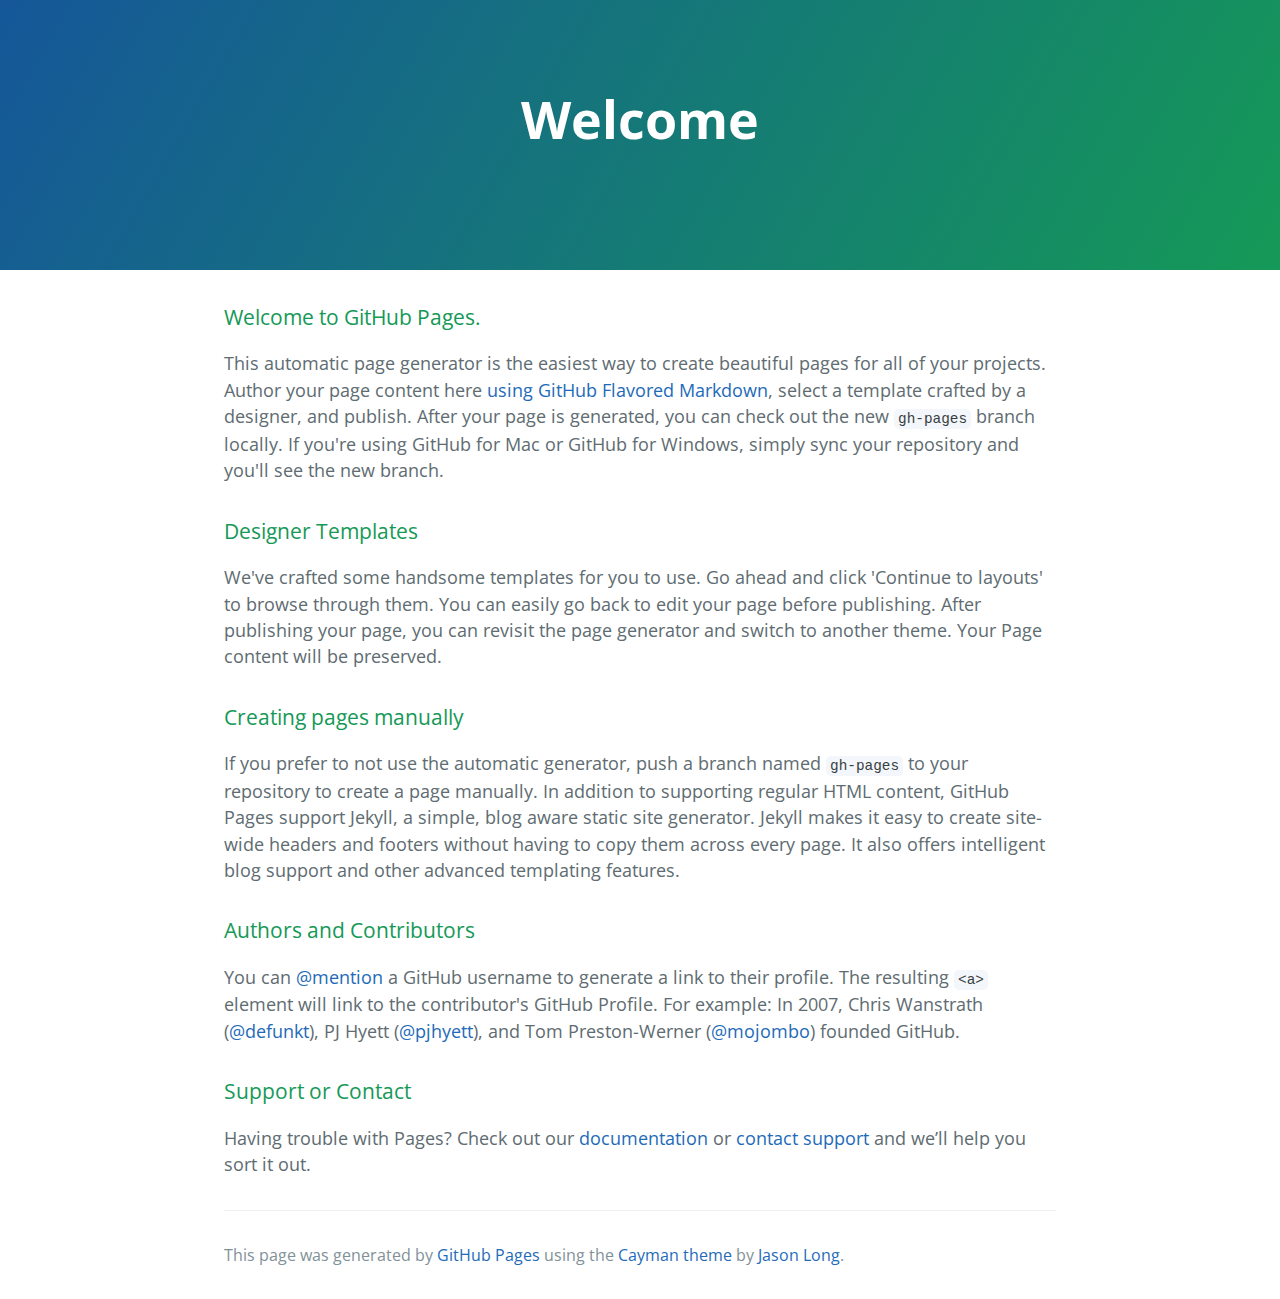
<file: index.html>
<!DOCTYPE html>
<html lang="en-us">
  <head>
    <meta charset="UTF-8">
    <title>Welcome by mathn</title>
    <meta name="viewport" content="width=device-width, initial-scale=1">
    <link rel="stylesheet" type="text/css" href="stylesheets/normalize.css" media="screen">
    <link href='http://fonts.googleapis.com/css?family=Open+Sans:400,700' rel='stylesheet' type='text/css'>
    <link rel="stylesheet" type="text/css" href="stylesheets/stylesheet.css" media="screen">
    <link rel="stylesheet" type="text/css" href="stylesheets/github-light.css" media="screen">
  </head>
  <body>
    <section class="page-header">
      <h1 class="project-name">Welcome</h1>
      <h2 class="project-tagline"></h2>
    </section>

    <section class="main-content">
      <h3>
<a id="welcome-to-github-pages" class="anchor" href="#welcome-to-github-pages" aria-hidden="true"><span class="octicon octicon-link"></span></a>Welcome to GitHub Pages.</h3>

<p>This automatic page generator is the easiest way to create beautiful pages for all of your projects. Author your page content here <a href="https://guides.github.com/features/mastering-markdown/">using GitHub Flavored Markdown</a>, select a template crafted by a designer, and publish. After your page is generated, you can check out the new <code>gh-pages</code> branch locally. If you're using GitHub for Mac or GitHub for Windows, simply sync your repository and you'll see the new branch.</p>

<h3>
<a id="designer-templates" class="anchor" href="#designer-templates" aria-hidden="true"><span class="octicon octicon-link"></span></a>Designer Templates</h3>

<p>We've crafted some handsome templates for you to use. Go ahead and click 'Continue to layouts' to browse through them. You can easily go back to edit your page before publishing. After publishing your page, you can revisit the page generator and switch to another theme. Your Page content will be preserved.</p>

<h3>
<a id="creating-pages-manually" class="anchor" href="#creating-pages-manually" aria-hidden="true"><span class="octicon octicon-link"></span></a>Creating pages manually</h3>

<p>If you prefer to not use the automatic generator, push a branch named <code>gh-pages</code> to your repository to create a page manually. In addition to supporting regular HTML content, GitHub Pages support Jekyll, a simple, blog aware static site generator. Jekyll makes it easy to create site-wide headers and footers without having to copy them across every page. It also offers intelligent blog support and other advanced templating features.</p>

<h3>
<a id="authors-and-contributors" class="anchor" href="#authors-and-contributors" aria-hidden="true"><span class="octicon octicon-link"></span></a>Authors and Contributors</h3>

<p>You can <a href="https://github.com/blog/821" class="user-mention">@mention</a> a GitHub username to generate a link to their profile. The resulting <code>&lt;a&gt;</code> element will link to the contributor's GitHub Profile. For example: In 2007, Chris Wanstrath (<a href="https://github.com/defunkt" class="user-mention">@defunkt</a>), PJ Hyett (<a href="https://github.com/pjhyett" class="user-mention">@pjhyett</a>), and Tom Preston-Werner (<a href="https://github.com/mojombo" class="user-mention">@mojombo</a>) founded GitHub.</p>

<h3>
<a id="support-or-contact" class="anchor" href="#support-or-contact" aria-hidden="true"><span class="octicon octicon-link"></span></a>Support or Contact</h3>

<p>Having trouble with Pages? Check out our <a href="https://help.github.com/pages">documentation</a> or <a href="https://github.com/contact">contact support</a> and we’ll help you sort it out.</p>

      <footer class="site-footer">

        <span class="site-footer-credits">This page was generated by <a href="https://pages.github.com">GitHub Pages</a> using the <a href="https://github.com/jasonlong/cayman-theme">Cayman theme</a> by <a href="https://twitter.com/jasonlong">Jason Long</a>.</span>
      </footer>

    </section>

  
  </body>
</html>
</file>
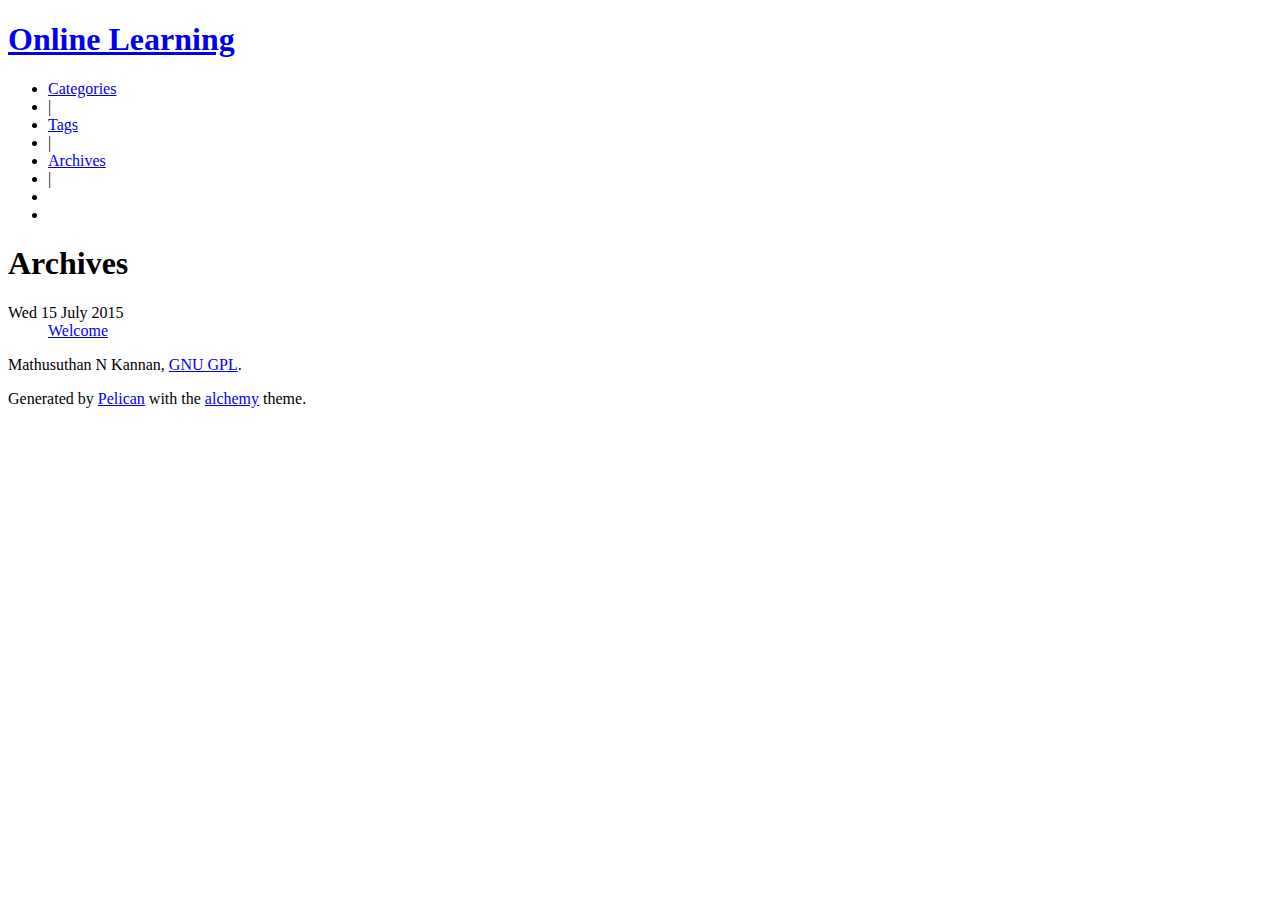
<file: archives.html>
<!DOCTYPE html>
<html lang="en">

<head>
    <meta charset="utf-8">
    <meta http-equiv="X-UA-Compatible" content="IE=edge,chrome=1">
    <meta name="viewport" content="width=device-width, initial-scale=1">
    <link rel="canonical" href="http://onlinelearning.ml/archives.html" />

    <title>  Online Learning &mdash; Archives
</title>




    <link rel="stylesheet" href="http://onlinelearning.ml/theme/css/style.css">

    <!--[if lt IE 9]>
      <script src="https://oss.maxcdn.com/libs/html5shiv/3.7.0/html5shiv.js"></script>
      <script src="https://oss.maxcdn.com/libs/respond.js/1.4.2/respond.min.js"></script>
    <![endif]-->

</head>

<body>
<header class="header">
  <div class="container">
    <div class="header-inner">
      <h1 class="header-name">
        <a class="nodec" href="http://onlinelearning.ml">Online Learning</a>
      </h1>
      <h3 class="header-text"></h3>
      <ul class="header-menu list-inline">
          <li><a class="nodec" href="http://onlinelearning.ml/categories.html">Categories</a></li>
          <li class="muted">|</li>
          <li><a class="nodec" href="http://onlinelearning.ml/tags.html">Tags</a></li>
          <li class="muted">|</li>
          <li><a class="nodec" href="http://onlinelearning.ml/archives.html">Archives</a></li>
          <li class="muted">|</li>
          <li><a class="nodec icon-github" href="https://github.com/mathkann"></a></li>
          <li><a class="nodec icon-twitter" href="https://twitter.com/mathkann"></a></li>
      </ul>
    </div>
  </div>
</header> <!-- /.header -->  <div class="container">
  <h1>Archives</h1>
  <dl class="list dl-horizontal">
      <dt>Wed 15 July 2015</dt>
      <dd><a href="http://onlinelearning.ml/welcome.html">Welcome</a></dd>
  </dl>
  </div>
<footer class="footer">
  <div class="container">
    <p class="text-center">
      Mathusuthan N Kannan, <a href="https://www.gnu.org/licenses/gpl.html" target="_blank">GNU GPL</a>.
    </p>
    <div class="text-center">
      Generated by <a href="http://getpelican.com" target="_blank">Pelican</a> with the <a href="http://github.com/nairobilug/pelican-alchemy">alchemy</a> theme.
    </div>
  </div>
</footer> <!-- /.footer -->
  <script src="http://onlinelearning.ml/theme/js/jquery.min.js"></script>
  <script src="http://onlinelearning.ml/theme/js/bootstrap.min.js"></script>
</body> <!-- 42 -->

</html>
</file>
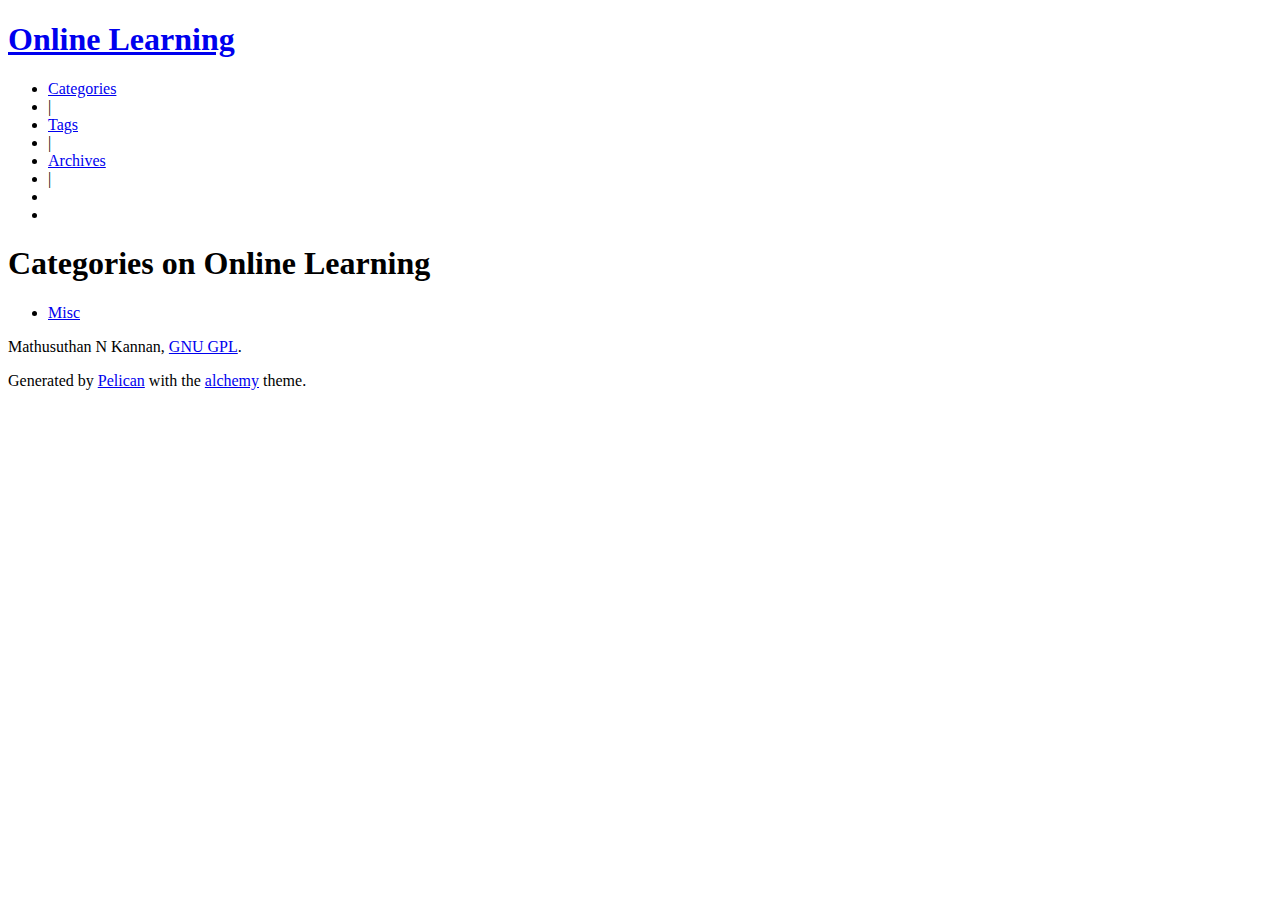
<file: categories.html>
<!DOCTYPE html>
<html lang="en">

<head>
    <meta charset="utf-8">
    <meta http-equiv="X-UA-Compatible" content="IE=edge,chrome=1">
    <meta name="viewport" content="width=device-width, initial-scale=1">
    <link rel="canonical" href="http://onlinelearning.ml/categories.html" />

    <title>  Online Learning &mdash; Categories
</title>




    <link rel="stylesheet" href="http://onlinelearning.ml/theme/css/style.css">

    <!--[if lt IE 9]>
      <script src="https://oss.maxcdn.com/libs/html5shiv/3.7.0/html5shiv.js"></script>
      <script src="https://oss.maxcdn.com/libs/respond.js/1.4.2/respond.min.js"></script>
    <![endif]-->

</head>

<body>
<header class="header">
  <div class="container">
    <div class="header-inner">
      <h1 class="header-name">
        <a class="nodec" href="http://onlinelearning.ml">Online Learning</a>
      </h1>
      <h3 class="header-text"></h3>
      <ul class="header-menu list-inline">
          <li><a class="nodec" href="http://onlinelearning.ml/categories.html">Categories</a></li>
          <li class="muted">|</li>
          <li><a class="nodec" href="http://onlinelearning.ml/tags.html">Tags</a></li>
          <li class="muted">|</li>
          <li><a class="nodec" href="http://onlinelearning.ml/archives.html">Archives</a></li>
          <li class="muted">|</li>
          <li><a class="nodec icon-github" href="https://github.com/mathkann"></a></li>
          <li><a class="nodec icon-twitter" href="https://twitter.com/mathkann"></a></li>
      </ul>
    </div>
  </div>
</header> <!-- /.header -->  <div class="container">
  <h1>Categories on Online Learning</h1>
  <ul class="list-unstyled">
      <li><a href="http://onlinelearning.ml/category/misc.html">Misc</a></li>
  </ul>
  </div>
<footer class="footer">
  <div class="container">
    <p class="text-center">
      Mathusuthan N Kannan, <a href="https://www.gnu.org/licenses/gpl.html" target="_blank">GNU GPL</a>.
    </p>
    <div class="text-center">
      Generated by <a href="http://getpelican.com" target="_blank">Pelican</a> with the <a href="http://github.com/nairobilug/pelican-alchemy">alchemy</a> theme.
    </div>
  </div>
</footer> <!-- /.footer -->
  <script src="http://onlinelearning.ml/theme/js/jquery.min.js"></script>
  <script src="http://onlinelearning.ml/theme/js/bootstrap.min.js"></script>
</body> <!-- 42 -->

</html>
</file>
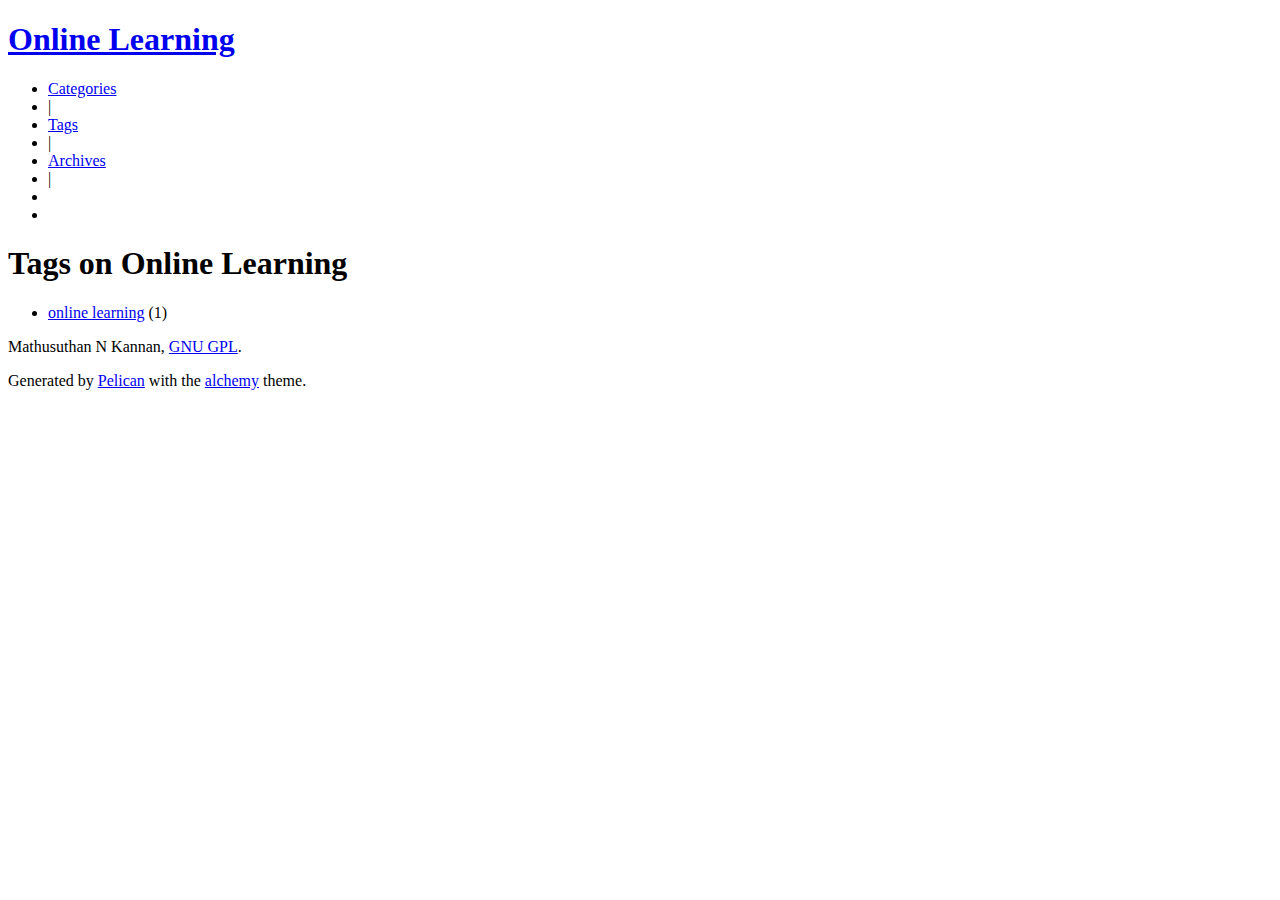
<file: tags.html>
<!DOCTYPE html>
<html lang="en">

<head>
    <meta charset="utf-8">
    <meta http-equiv="X-UA-Compatible" content="IE=edge,chrome=1">
    <meta name="viewport" content="width=device-width, initial-scale=1">
    <link rel="canonical" href="http://onlinelearning.ml/tags.html" />

    <title>  Online Learning &mdash; Tags
</title>




    <link rel="stylesheet" href="http://onlinelearning.ml/theme/css/style.css">

    <!--[if lt IE 9]>
      <script src="https://oss.maxcdn.com/libs/html5shiv/3.7.0/html5shiv.js"></script>
      <script src="https://oss.maxcdn.com/libs/respond.js/1.4.2/respond.min.js"></script>
    <![endif]-->

</head>

<body>
<header class="header">
  <div class="container">
    <div class="header-inner">
      <h1 class="header-name">
        <a class="nodec" href="http://onlinelearning.ml">Online Learning</a>
      </h1>
      <h3 class="header-text"></h3>
      <ul class="header-menu list-inline">
          <li><a class="nodec" href="http://onlinelearning.ml/categories.html">Categories</a></li>
          <li class="muted">|</li>
          <li><a class="nodec" href="http://onlinelearning.ml/tags.html">Tags</a></li>
          <li class="muted">|</li>
          <li><a class="nodec" href="http://onlinelearning.ml/archives.html">Archives</a></li>
          <li class="muted">|</li>
          <li><a class="nodec icon-github" href="https://github.com/mathkann"></a></li>
          <li><a class="nodec icon-twitter" href="https://twitter.com/mathkann"></a></li>
      </ul>
    </div>
  </div>
</header> <!-- /.header -->  <div class="container">
  <h1>Tags on Online Learning</h1>
  <ul class="list-unstyled">
      <li><a href="http://onlinelearning.ml/tag/online-learning.html">online learning</a> (1)</li>
  </ul>
  </div>
<footer class="footer">
  <div class="container">
    <p class="text-center">
      Mathusuthan N Kannan, <a href="https://www.gnu.org/licenses/gpl.html" target="_blank">GNU GPL</a>.
    </p>
    <div class="text-center">
      Generated by <a href="http://getpelican.com" target="_blank">Pelican</a> with the <a href="http://github.com/nairobilug/pelican-alchemy">alchemy</a> theme.
    </div>
  </div>
</footer> <!-- /.footer -->
  <script src="http://onlinelearning.ml/theme/js/jquery.min.js"></script>
  <script src="http://onlinelearning.ml/theme/js/bootstrap.min.js"></script>
</body> <!-- 42 -->

</html>
</file>
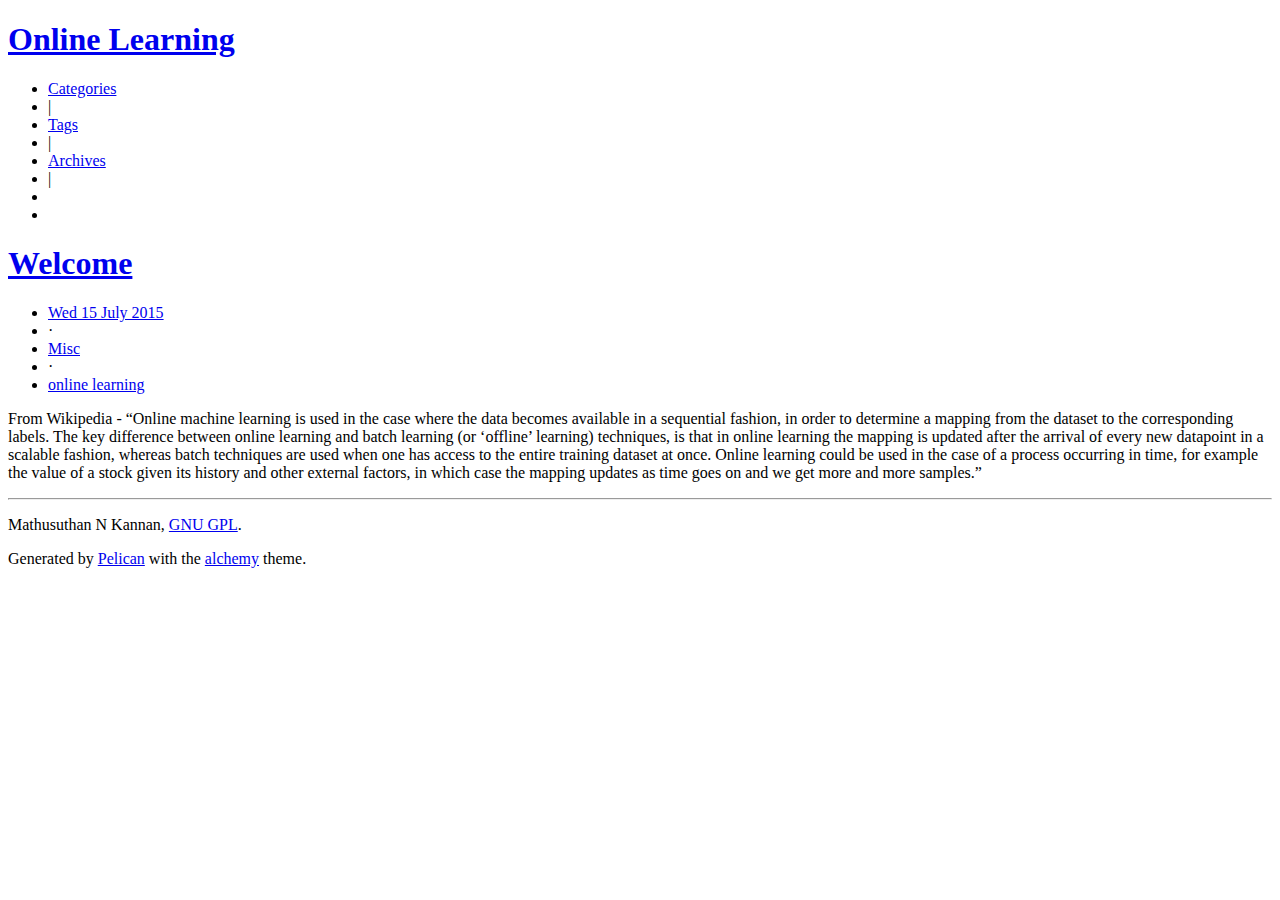
<file: welcome.html>
<!DOCTYPE html>
<html lang="en">

<head>
      <meta charset="utf-8">
    <meta http-equiv="X-UA-Compatible" content="IE=edge,chrome=1">
    <meta name="viewport" content="width=device-width, initial-scale=1">
    <link rel="canonical" href="http://onlinelearning.ml/welcome.html" />

    <title>  Online Learning &mdash; Welcome
</title>




    <link rel="stylesheet" href="http://onlinelearning.ml/theme/css/style.css">

    <!--[if lt IE 9]>
      <script src="https://oss.maxcdn.com/libs/html5shiv/3.7.0/html5shiv.js"></script>
      <script src="https://oss.maxcdn.com/libs/respond.js/1.4.2/respond.min.js"></script>
    <![endif]-->


    <meta name="author" content="Mathusuthan N Kannan">
    <meta name="description" content="What is this site all about ?">
  <meta name="tags" contents="online learning, ">
</head>

<body>
<header class="header">
  <div class="container">
    <div class="header-inner">
      <h1 class="header-name">
        <a class="nodec" href="http://onlinelearning.ml">Online Learning</a>
      </h1>
      <h3 class="header-text"></h3>
      <ul class="header-menu list-inline">
          <li><a class="nodec" href="http://onlinelearning.ml/categories.html">Categories</a></li>
          <li class="muted">|</li>
          <li><a class="nodec" href="http://onlinelearning.ml/tags.html">Tags</a></li>
          <li class="muted">|</li>
          <li><a class="nodec" href="http://onlinelearning.ml/archives.html">Archives</a></li>
          <li class="muted">|</li>
          <li><a class="nodec icon-github" href="https://github.com/mathkann"></a></li>
          <li><a class="nodec icon-twitter" href="https://twitter.com/mathkann"></a></li>
      </ul>
    </div>
  </div>
</header> <!-- /.header -->  <div class="container">
  <div class="post full-post">
    <h1 class="post-title">
      <a href="/welcome.html" title="Permalink to Welcome">Welcome</a>
    </h1>
    <ul class="list-inline">
      <li class="post-date">
        <a class="text-muted" href="/welcome.html" title="2015-07-15T02:20:00+02:00">Wed 15 July 2015</a>
      </li>
      <li class="muted">&middot;</li>
      <li class="post-category">
        <a href="http://onlinelearning.ml/category/misc.html">Misc</a>
      </li>
        <li class="muted">&middot;</li>
        <li>
            <a href="/tag/online learning.html">online learning</a>        </li>
    </ul>
    <div class="post-content">
      <p>From Wikipedia - &#8220;Online machine learning is used in the case where the data becomes available in a sequential fashion, in order to determine a mapping from the dataset to the corresponding labels. The key difference between online learning and batch learning (or &#8216;offline&#8217; learning) techniques, is that in online learning the mapping is updated after the arrival of every new datapoint in a scalable fashion, whereas batch techniques are used when one has access to the entire training dataset at once. Online learning could be used in the case of a process occurring in time, for example the value of a stock given its history and other external factors, in which case the mapping updates as time goes on and we get more and more&nbsp;samples.&#8221;</p>
    </div>
  </div>
  <hr class="separator">
  <div class="col-md-8 col-md-offset-2">
  </div>
  </div>
<footer class="footer">
  <div class="container">
    <p class="text-center">
      Mathusuthan N Kannan, <a href="https://www.gnu.org/licenses/gpl.html" target="_blank">GNU GPL</a>.
    </p>
    <div class="text-center">
      Generated by <a href="http://getpelican.com" target="_blank">Pelican</a> with the <a href="http://github.com/nairobilug/pelican-alchemy">alchemy</a> theme.
    </div>
  </div>
</footer> <!-- /.footer -->
  <script src="http://onlinelearning.ml/theme/js/jquery.min.js"></script>
  <script src="http://onlinelearning.ml/theme/js/bootstrap.min.js"></script>
</body> <!-- 42 -->

</html>
</file>
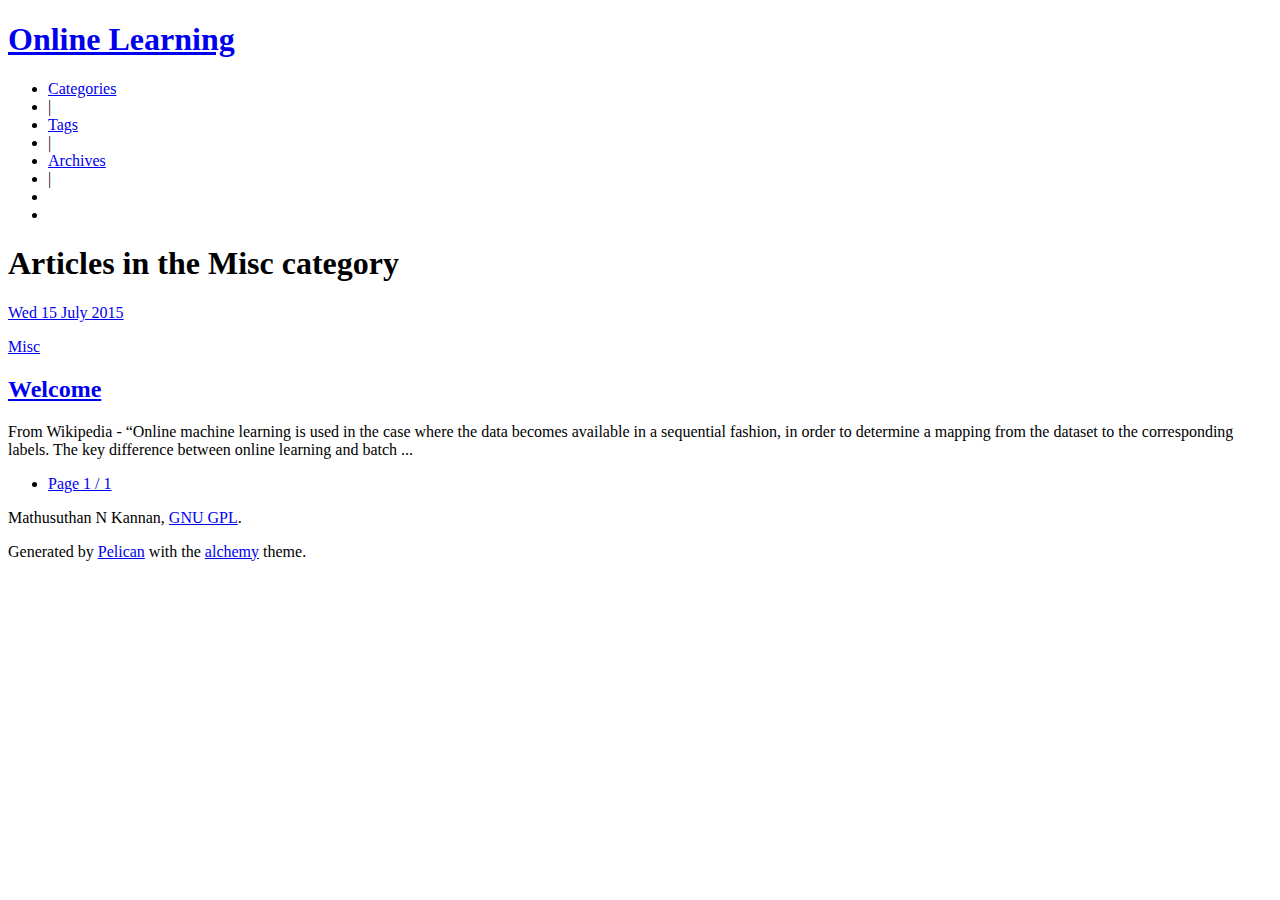
<file: category/misc.html>
<!DOCTYPE html>
<html lang="en">

<head>
      <meta charset="utf-8">
    <meta http-equiv="X-UA-Compatible" content="IE=edge,chrome=1">
    <meta name="viewport" content="width=device-width, initial-scale=1">
    <link rel="canonical" href="http://onlinelearning.ml/category/misc.html" />

    <title>  Online Learning &mdash; Articles in the Misc category
</title>




    <link rel="stylesheet" href="http://onlinelearning.ml/theme/css/style.css">

    <!--[if lt IE 9]>
      <script src="https://oss.maxcdn.com/libs/html5shiv/3.7.0/html5shiv.js"></script>
      <script src="https://oss.maxcdn.com/libs/respond.js/1.4.2/respond.min.js"></script>
    <![endif]-->


  <meta name="author" content="Mathusuthan N Kannan">
  <meta name="description" content="">
</head>

<body>
<header class="header">
  <div class="container">
    <div class="header-inner">
      <h1 class="header-name">
        <a class="nodec" href="http://onlinelearning.ml">Online Learning</a>
      </h1>
      <h3 class="header-text"></h3>
      <ul class="header-menu list-inline">
          <li><a class="nodec" href="http://onlinelearning.ml/categories.html">Categories</a></li>
          <li class="muted">|</li>
          <li><a class="nodec" href="http://onlinelearning.ml/tags.html">Tags</a></li>
          <li class="muted">|</li>
          <li><a class="nodec" href="http://onlinelearning.ml/archives.html">Archives</a></li>
          <li class="muted">|</li>
          <li><a class="nodec icon-github" href="https://github.com/mathkann"></a></li>
          <li><a class="nodec icon-twitter" href="https://twitter.com/mathkann"></a></li>
      </ul>
    </div>
  </div>
</header> <!-- /.header -->  <div class="container">
  <h1>Articles in the Misc category</h1>
  <div>
      <div class="post mini-post">
        <div class="row">
          <div class="col-md-4">
            <p class="post-date">
              <a class="text-muted" href="/welcome.html" title="2015-07-15T02:20:00+02:00">Wed 15 July 2015</a>
            </p>
            <p class="post-category">
              <a href="http://onlinelearning.ml/category/misc.html">Misc</a>
            </p>
          </div>
          <div class="col-md-8">
            <h2 class="post-title">
              <a href="/welcome.html" title="Permalink to Welcome">Welcome</a>
            </h2>
            <div class="post-content">
              From Wikipedia - “Online machine learning is used in the case where the data becomes available in a sequential fashion, in order to determine a mapping from the dataset to the corresponding labels. The key difference between online learning and batch ...
            </div>
          </div>
        </div>
      </div>
  </div>
  <ul class="pagination">
    <li class="disabled"><a href="#">Page 1 / 1</a></li>
  </ul>
</div>
  </div>
<footer class="footer">
  <div class="container">
    <p class="text-center">
      Mathusuthan N Kannan, <a href="https://www.gnu.org/licenses/gpl.html" target="_blank">GNU GPL</a>.
    </p>
    <div class="text-center">
      Generated by <a href="http://getpelican.com" target="_blank">Pelican</a> with the <a href="http://github.com/nairobilug/pelican-alchemy">alchemy</a> theme.
    </div>
  </div>
</footer> <!-- /.footer -->
  <script src="http://onlinelearning.ml/theme/js/jquery.min.js"></script>
  <script src="http://onlinelearning.ml/theme/js/bootstrap.min.js"></script>
</body> <!-- 42 -->

</html>
</file>
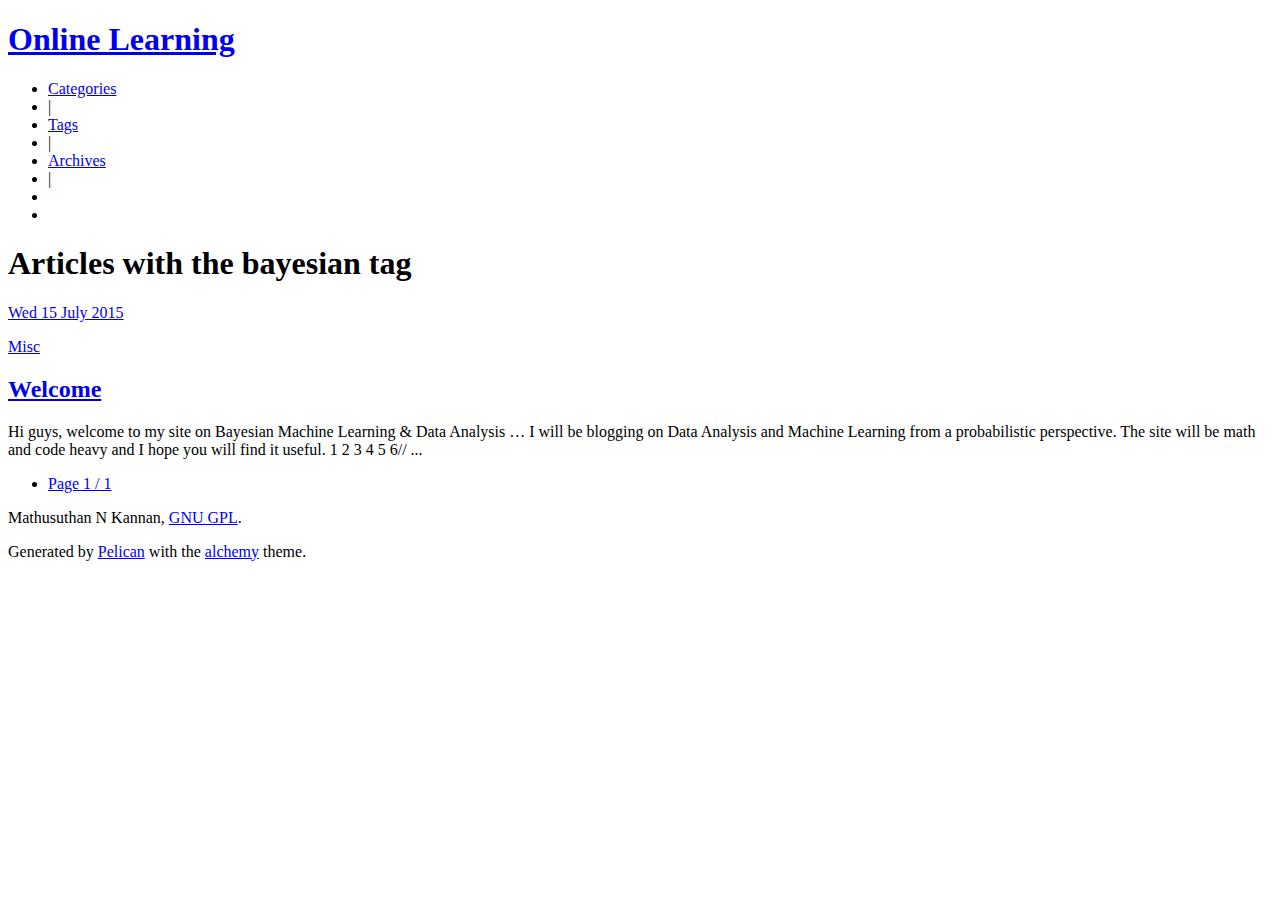
<file: tag/bayesian.html>
<!DOCTYPE html>
<html lang="en">

<head>
      <meta charset="utf-8">
    <meta http-equiv="X-UA-Compatible" content="IE=edge,chrome=1">
    <meta name="viewport" content="width=device-width, initial-scale=1">
    <link rel="canonical" href="http://onlinelearning.ml/tag/bayesian.html" />

    <title>  Online Learning &mdash; Articles with the bayesian tag
</title>




    <link rel="stylesheet" href="http://onlinelearning.ml/theme/css/style.css">

    <!--[if lt IE 9]>
      <script src="https://oss.maxcdn.com/libs/html5shiv/3.7.0/html5shiv.js"></script>
      <script src="https://oss.maxcdn.com/libs/respond.js/1.4.2/respond.min.js"></script>
    <![endif]-->


  <meta name="author" content="Mathusuthan N Kannan">
  <meta name="description" content="">
</head>

<body>
<header class="header">
  <div class="container">
    <div class="header-inner">
      <h1 class="header-name">
        <a class="nodec" href="http://onlinelearning.ml">Online Learning</a>
      </h1>
      <h3 class="header-text"></h3>
      <ul class="header-menu list-inline">
          <li><a class="nodec" href="http://onlinelearning.ml/categories.html">Categories</a></li>
          <li class="muted">|</li>
          <li><a class="nodec" href="http://onlinelearning.ml/tags.html">Tags</a></li>
          <li class="muted">|</li>
          <li><a class="nodec" href="http://onlinelearning.ml/archives.html">Archives</a></li>
          <li class="muted">|</li>
          <li><a class="nodec icon-github" href="https://github.com/mathkann"></a></li>
          <li><a class="nodec icon-twitter" href="https://twitter.com/mathkann"></a></li>
      </ul>
    </div>
  </div>
</header> <!-- /.header -->  <div class="container">
  <h1>Articles with the bayesian tag</h1>
  <div>
      <div class="post mini-post">
        <div class="row">
          <div class="col-md-4">
            <p class="post-date">
              <a class="text-muted" href="/welcome.html" title="2015-07-15T02:20:00+02:00">Wed 15 July 2015</a>
            </p>
            <p class="post-category">
              <a href="http://onlinelearning.ml/category/misc.html">Misc</a>
            </p>
          </div>
          <div class="col-md-8">
            <h2 class="post-title">
              <a href="/welcome.html" title="Permalink to Welcome">Welcome</a>
            </h2>
            <div class="post-content">
              Hi guys, welcome to my site on Bayesian Machine Learning & Data Analysis … I will be blogging on Data Analysis and Machine Learning from a probabilistic perspective. The site will be math and code heavy and I hope you will find it useful. 1 2 3 4 5 6// ...
            </div>
          </div>
        </div>
      </div>
  </div>
  <ul class="pagination">
    <li class="disabled"><a href="#">Page 1 / 1</a></li>
  </ul>
</div>
  </div>
<footer class="footer">
  <div class="container">
    <p class="text-center">
      Mathusuthan N Kannan, <a href="https://www.gnu.org/licenses/gpl.html" target="_blank">GNU GPL</a>.
    </p>
    <div class="text-center">
      Generated by <a href="http://getpelican.com" target="_blank">Pelican</a> with the <a href="http://github.com/nairobilug/pelican-alchemy">alchemy</a> theme.
    </div>
  </div>
</footer> <!-- /.footer -->
  <script src="http://onlinelearning.ml/theme/js/jquery.min.js"></script>
  <script src="http://onlinelearning.ml/theme/js/bootstrap.min.js"></script>
</body> <!-- 42 -->

</html>
</file>
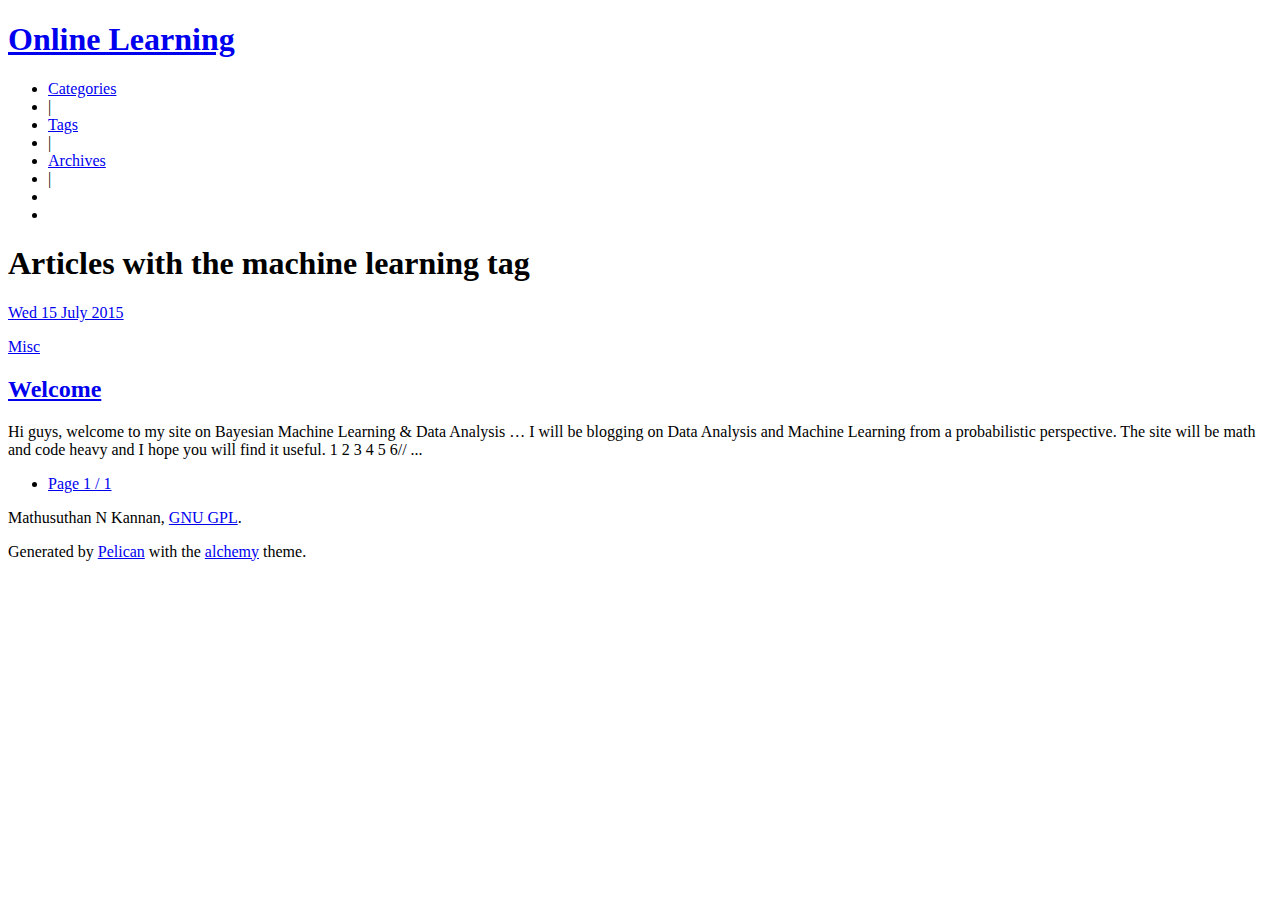
<file: tag/machine-learning.html>
<!DOCTYPE html>
<html lang="en">

<head>
      <meta charset="utf-8">
    <meta http-equiv="X-UA-Compatible" content="IE=edge,chrome=1">
    <meta name="viewport" content="width=device-width, initial-scale=1">
    <link rel="canonical" href="http://onlinelearning.ml/tag/machine-learning.html" />

    <title>  Online Learning &mdash; Articles with the machine learning tag
</title>




    <link rel="stylesheet" href="http://onlinelearning.ml/theme/css/style.css">

    <!--[if lt IE 9]>
      <script src="https://oss.maxcdn.com/libs/html5shiv/3.7.0/html5shiv.js"></script>
      <script src="https://oss.maxcdn.com/libs/respond.js/1.4.2/respond.min.js"></script>
    <![endif]-->


  <meta name="author" content="Mathusuthan N Kannan">
  <meta name="description" content="">
</head>

<body>
<header class="header">
  <div class="container">
    <div class="header-inner">
      <h1 class="header-name">
        <a class="nodec" href="http://onlinelearning.ml">Online Learning</a>
      </h1>
      <h3 class="header-text"></h3>
      <ul class="header-menu list-inline">
          <li><a class="nodec" href="http://onlinelearning.ml/categories.html">Categories</a></li>
          <li class="muted">|</li>
          <li><a class="nodec" href="http://onlinelearning.ml/tags.html">Tags</a></li>
          <li class="muted">|</li>
          <li><a class="nodec" href="http://onlinelearning.ml/archives.html">Archives</a></li>
          <li class="muted">|</li>
          <li><a class="nodec icon-github" href="https://github.com/mathkann"></a></li>
          <li><a class="nodec icon-twitter" href="https://twitter.com/mathkann"></a></li>
      </ul>
    </div>
  </div>
</header> <!-- /.header -->  <div class="container">
  <h1>Articles with the machine learning tag</h1>
  <div>
      <div class="post mini-post">
        <div class="row">
          <div class="col-md-4">
            <p class="post-date">
              <a class="text-muted" href="/welcome.html" title="2015-07-15T02:20:00+02:00">Wed 15 July 2015</a>
            </p>
            <p class="post-category">
              <a href="http://onlinelearning.ml/category/misc.html">Misc</a>
            </p>
          </div>
          <div class="col-md-8">
            <h2 class="post-title">
              <a href="/welcome.html" title="Permalink to Welcome">Welcome</a>
            </h2>
            <div class="post-content">
              Hi guys, welcome to my site on Bayesian Machine Learning & Data Analysis … I will be blogging on Data Analysis and Machine Learning from a probabilistic perspective. The site will be math and code heavy and I hope you will find it useful. 1 2 3 4 5 6// ...
            </div>
          </div>
        </div>
      </div>
  </div>
  <ul class="pagination">
    <li class="disabled"><a href="#">Page 1 / 1</a></li>
  </ul>
</div>
  </div>
<footer class="footer">
  <div class="container">
    <p class="text-center">
      Mathusuthan N Kannan, <a href="https://www.gnu.org/licenses/gpl.html" target="_blank">GNU GPL</a>.
    </p>
    <div class="text-center">
      Generated by <a href="http://getpelican.com" target="_blank">Pelican</a> with the <a href="http://github.com/nairobilug/pelican-alchemy">alchemy</a> theme.
    </div>
  </div>
</footer> <!-- /.footer -->
  <script src="http://onlinelearning.ml/theme/js/jquery.min.js"></script>
  <script src="http://onlinelearning.ml/theme/js/bootstrap.min.js"></script>
</body> <!-- 42 -->

</html>
</file>
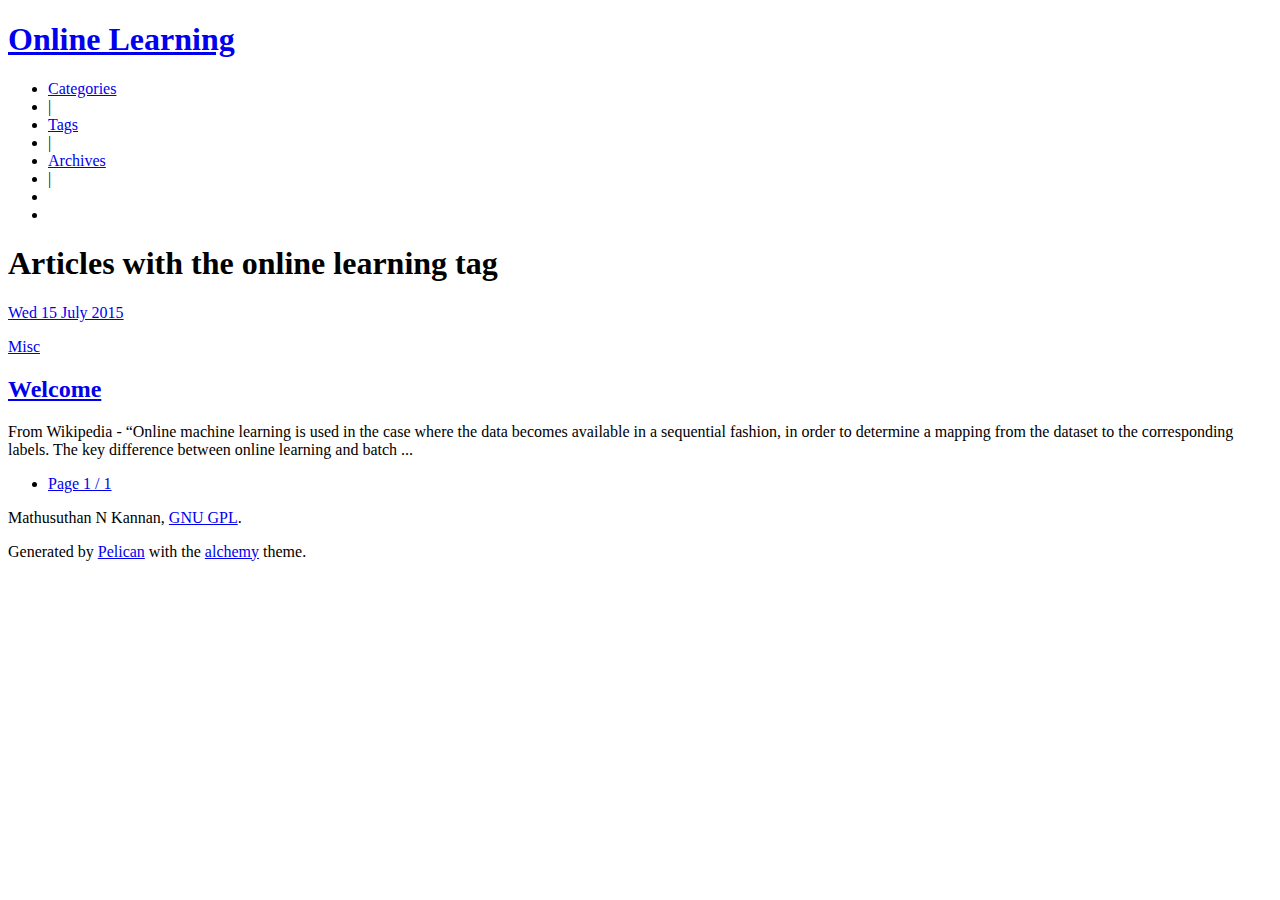
<file: tag/online-learning.html>
<!DOCTYPE html>
<html lang="en">

<head>
      <meta charset="utf-8">
    <meta http-equiv="X-UA-Compatible" content="IE=edge,chrome=1">
    <meta name="viewport" content="width=device-width, initial-scale=1">
    <link rel="canonical" href="http://onlinelearning.ml/tag/online-learning.html" />

    <title>  Online Learning &mdash; Articles with the online learning tag
</title>




    <link rel="stylesheet" href="http://onlinelearning.ml/theme/css/style.css">

    <!--[if lt IE 9]>
      <script src="https://oss.maxcdn.com/libs/html5shiv/3.7.0/html5shiv.js"></script>
      <script src="https://oss.maxcdn.com/libs/respond.js/1.4.2/respond.min.js"></script>
    <![endif]-->


  <meta name="author" content="Mathusuthan N Kannan">
  <meta name="description" content="">
</head>

<body>
<header class="header">
  <div class="container">
    <div class="header-inner">
      <h1 class="header-name">
        <a class="nodec" href="http://onlinelearning.ml">Online Learning</a>
      </h1>
      <h3 class="header-text"></h3>
      <ul class="header-menu list-inline">
          <li><a class="nodec" href="http://onlinelearning.ml/categories.html">Categories</a></li>
          <li class="muted">|</li>
          <li><a class="nodec" href="http://onlinelearning.ml/tags.html">Tags</a></li>
          <li class="muted">|</li>
          <li><a class="nodec" href="http://onlinelearning.ml/archives.html">Archives</a></li>
          <li class="muted">|</li>
          <li><a class="nodec icon-github" href="https://github.com/mathkann"></a></li>
          <li><a class="nodec icon-twitter" href="https://twitter.com/mathkann"></a></li>
      </ul>
    </div>
  </div>
</header> <!-- /.header -->  <div class="container">
  <h1>Articles with the online learning tag</h1>
  <div>
      <div class="post mini-post">
        <div class="row">
          <div class="col-md-4">
            <p class="post-date">
              <a class="text-muted" href="/welcome.html" title="2015-07-15T02:20:00+02:00">Wed 15 July 2015</a>
            </p>
            <p class="post-category">
              <a href="http://onlinelearning.ml/category/misc.html">Misc</a>
            </p>
          </div>
          <div class="col-md-8">
            <h2 class="post-title">
              <a href="/welcome.html" title="Permalink to Welcome">Welcome</a>
            </h2>
            <div class="post-content">
              From Wikipedia - “Online machine learning is used in the case where the data becomes available in a sequential fashion, in order to determine a mapping from the dataset to the corresponding labels. The key difference between online learning and batch ...
            </div>
          </div>
        </div>
      </div>
  </div>
  <ul class="pagination">
    <li class="disabled"><a href="#">Page 1 / 1</a></li>
  </ul>
</div>
  </div>
<footer class="footer">
  <div class="container">
    <p class="text-center">
      Mathusuthan N Kannan, <a href="https://www.gnu.org/licenses/gpl.html" target="_blank">GNU GPL</a>.
    </p>
    <div class="text-center">
      Generated by <a href="http://getpelican.com" target="_blank">Pelican</a> with the <a href="http://github.com/nairobilug/pelican-alchemy">alchemy</a> theme.
    </div>
  </div>
</footer> <!-- /.footer -->
  <script src="http://onlinelearning.ml/theme/js/jquery.min.js"></script>
  <script src="http://onlinelearning.ml/theme/js/bootstrap.min.js"></script>
</body> <!-- 42 -->

</html>
</file>
<file: stylesheets/stylesheet.css>
* {
  box-sizing: border-box; }

body {
  padding: 0;
  margin: 0;
  font-family: "Open Sans", "Helvetica Neue", Helvetica, Arial, sans-serif;
  font-size: 16px;
  line-height: 1.5;
  color: #606c71; }

a {
  color: #1e6bb8;
  text-decoration: none; }
  a:hover {
    text-decoration: underline; }

.btn {
  display: inline-block;
  margin-bottom: 1rem;
  color: rgba(255, 255, 255, 0.7);
  background-color: rgba(255, 255, 255, 0.08);
  border-color: rgba(255, 255, 255, 0.2);
  border-style: solid;
  border-width: 1px;
  border-radius: 0.3rem;
  transition: color 0.2s, background-color 0.2s, border-color 0.2s; }
  .btn + .btn {
    margin-left: 1rem; }

.btn:hover {
  color: rgba(255, 255, 255, 0.8);
  text-decoration: none;
  background-color: rgba(255, 255, 255, 0.2);
  border-color: rgba(255, 255, 255, 0.3); }

@media screen and (min-width: 64em) {
  .btn {
    padding: 0.75rem 1rem; } }

@media screen and (min-width: 42em) and (max-width: 64em) {
  .btn {
    padding: 0.6rem 0.9rem;
    font-size: 0.9rem; } }

@media screen and (max-width: 42em) {
  .btn {
    display: block;
    width: 100%;
    padding: 0.75rem;
    font-size: 0.9rem; }
    .btn + .btn {
      margin-top: 1rem;
      margin-left: 0; } }

.page-header {
  color: #fff;
  text-align: center;
  background-color: #159957;
  background-image: linear-gradient(120deg, #155799, #159957); }

@media screen and (min-width: 64em) {
  .page-header {
    padding: 5rem 6rem; } }

@media screen and (min-width: 42em) and (max-width: 64em) {
  .page-header {
    padding: 3rem 4rem; } }

@media screen and (max-width: 42em) {
  .page-header {
    padding: 2rem 1rem; } }

.project-name {
  margin-top: 0;
  margin-bottom: 0.1rem; }

@media screen and (min-width: 64em) {
  .project-name {
    font-size: 3.25rem; } }

@media screen and (min-width: 42em) and (max-width: 64em) {
  .project-name {
    font-size: 2.25rem; } }

@media screen and (max-width: 42em) {
  .project-name {
    font-size: 1.75rem; } }

.project-tagline {
  margin-bottom: 2rem;
  font-weight: normal;
  opacity: 0.7; }

@media screen and (min-width: 64em) {
  .project-tagline {
    font-size: 1.25rem; } }

@media screen and (min-width: 42em) and (max-width: 64em) {
  .project-tagline {
    font-size: 1.15rem; } }

@media screen and (max-width: 42em) {
  .project-tagline {
    font-size: 1rem; } }

.main-content :first-child {
  margin-top: 0; }
.main-content img {
  max-width: 100%; }
.main-content h1, .main-content h2, .main-content h3, .main-content h4, .main-content h5, .main-content h6 {
  margin-top: 2rem;
  margin-bottom: 1rem;
  font-weight: normal;
  color: #159957; }
.main-content p {
  margin-bottom: 1em; }
.main-content code {
  padding: 2px 4px;
  font-family: Consolas, "Liberation Mono", Menlo, Courier, monospace;
  font-size: 0.9rem;
  color: #383e41;
  background-color: #f3f6fa;
  border-radius: 0.3rem; }
.main-content pre {
  padding: 0.8rem;
  margin-top: 0;
  margin-bottom: 1rem;
  font: 1rem Consolas, "Liberation Mono", Menlo, Courier, monospace;
  color: #567482;
  word-wrap: normal;
  background-color: #f3f6fa;
  border: solid 1px #dce6f0;
  border-radius: 0.3rem; }
  .main-content pre > code {
    padding: 0;
    margin: 0;
    font-size: 0.9rem;
    color: #567482;
    word-break: normal;
    white-space: pre;
    background: transparent;
    border: 0; }
.main-content .highlight {
  margin-bottom: 1rem; }
  .main-content .highlight pre {
    margin-bottom: 0;
    word-break: normal; }
.main-content .highlight pre, .main-content pre {
  padding: 0.8rem;
  overflow: auto;
  font-size: 0.9rem;
  line-height: 1.45;
  border-radius: 0.3rem; }
.main-content pre code, .main-content pre tt {
  display: inline;
  max-width: initial;
  padding: 0;
  margin: 0;
  overflow: initial;
  line-height: inherit;
  word-wrap: normal;
  background-color: transparent;
  border: 0; }
  .main-content pre code:before, .main-content pre code:after, .main-content pre tt:before, .main-content pre tt:after {
    content: normal; }
.main-content ul, .main-content ol {
  margin-top: 0; }
.main-content blockquote {
  padding: 0 1rem;
  margin-left: 0;
  color: #819198;
  border-left: 0.3rem solid #dce6f0; }
  .main-content blockquote > :first-child {
    margin-top: 0; }
  .main-content blockquote > :last-child {
    margin-bottom: 0; }
.main-content table {
  display: block;
  width: 100%;
  overflow: auto;
  word-break: normal;
  word-break: keep-all; }
  .main-content table th {
    font-weight: bold; }
  .main-content table th, .main-content table td {
    padding: 0.5rem 1rem;
    border: 1px solid #e9ebec; }
.main-content dl {
  padding: 0; }
  .main-content dl dt {
    padding: 0;
    margin-top: 1rem;
    font-size: 1rem;
    font-weight: bold; }
  .main-content dl dd {
    padding: 0;
    margin-bottom: 1rem; }
.main-content hr {
  height: 2px;
  padding: 0;
  margin: 1rem 0;
  background-color: #eff0f1;
  border: 0; }

@media screen and (min-width: 64em) {
  .main-content {
    max-width: 64rem;
    padding: 2rem 6rem;
    margin: 0 auto;
    font-size: 1.1rem; } }

@media screen and (min-width: 42em) and (max-width: 64em) {
  .main-content {
    padding: 2rem 4rem;
    font-size: 1.1rem; } }

@media screen and (max-width: 42em) {
  .main-content {
    padding: 2rem 1rem;
    font-size: 1rem; } }

.site-footer {
  padding-top: 2rem;
  margin-top: 2rem;
  border-top: solid 1px #eff0f1; }

.site-footer-owner {
  display: block;
  font-weight: bold; }

.site-footer-credits {
  color: #819198; }

@media screen and (min-width: 64em) {
  .site-footer {
    font-size: 1rem; } }

@media screen and (min-width: 42em) and (max-width: 64em) {
  .site-footer {
    font-size: 1rem; } }

@media screen and (max-width: 42em) {
  .site-footer {
    font-size: 0.9rem; } }
</file>
<file: stylesheets/github-light.css>
/*
   Copyright 2014 GitHub Inc.

   Licensed under the Apache License, Version 2.0 (the "License");
   you may not use this file except in compliance with the License.
   You may obtain a copy of the License at

       http://www.apache.org/licenses/LICENSE-2.0

   Unless required by applicable law or agreed to in writing, software
   distributed under the License is distributed on an "AS IS" BASIS,
   WITHOUT WARRANTIES OR CONDITIONS OF ANY KIND, either express or implied.
   See the License for the specific language governing permissions and
   limitations under the License.

*/

.pl-c /* comment */ {
  color: #969896;
}

.pl-c1      /* constant, markup.raw, meta.diff.header, meta.module-reference, meta.property-name, support, support.constant, support.variable, variable.other.constant */,
.pl-s .pl-v /* string variable */ {
  color: #0086b3;
}

.pl-e  /* entity */,
.pl-en /* entity.name */ {
  color: #795da3;
}

.pl-s .pl-s1 /* string source */,
.pl-smi      /* storage.modifier.import, storage.modifier.package, storage.type.java, variable.other, variable.parameter.function */ {
  color: #333;
}

.pl-ent /* entity.name.tag */ {
  color: #63a35c;
}

.pl-k /* keyword, storage, storage.type */ {
  color: #a71d5d;
}

.pl-pds              /* punctuation.definition.string, string.regexp.character-class */,
.pl-s                /* string */,
.pl-s .pl-pse .pl-s1 /* string punctuation.section.embedded source */,
.pl-sr               /* string.regexp */,
.pl-sr .pl-cce       /* string.regexp constant.character.escape */,
.pl-sr .pl-sra       /* string.regexp string.regexp.arbitrary-repitition */,
.pl-sr .pl-sre       /* string.regexp source.ruby.embedded */ {
  color: #183691;
}

.pl-v /* variable */ {
  color: #ed6a43;
}

.pl-id /* invalid.deprecated */ {
  color: #b52a1d;
}

.pl-ii /* invalid.illegal */ {
  background-color: #b52a1d;
  color: #f8f8f8;
}

.pl-sr .pl-cce /* string.regexp constant.character.escape */ {
  color: #63a35c;
  font-weight: bold;
}

.pl-ml /* markup.list */ {
  color: #693a17;
}

.pl-mh        /* markup.heading */,
.pl-mh .pl-en /* markup.heading entity.name */,
.pl-ms        /* meta.separator */ {
  color: #1d3e81;
  font-weight: bold;
}

.pl-mq /* markup.quote */ {
  color: #008080;
}

.pl-mi /* markup.italic */ {
  color: #333;
  font-style: italic;
}

.pl-mb /* markup.bold */ {
  color: #333;
  font-weight: bold;
}

.pl-md /* markup.deleted, meta.diff.header.from-file */ {
  background-color: #ffecec;
  color: #bd2c00;
}

.pl-mi1 /* markup.inserted, meta.diff.header.to-file */ {
  background-color: #eaffea;
  color: #55a532;
}

.pl-mdr /* meta.diff.range */ {
  color: #795da3;
  font-weight: bold;
}

.pl-mo /* meta.output */ {
  color: #1d3e81;
}
</file>
